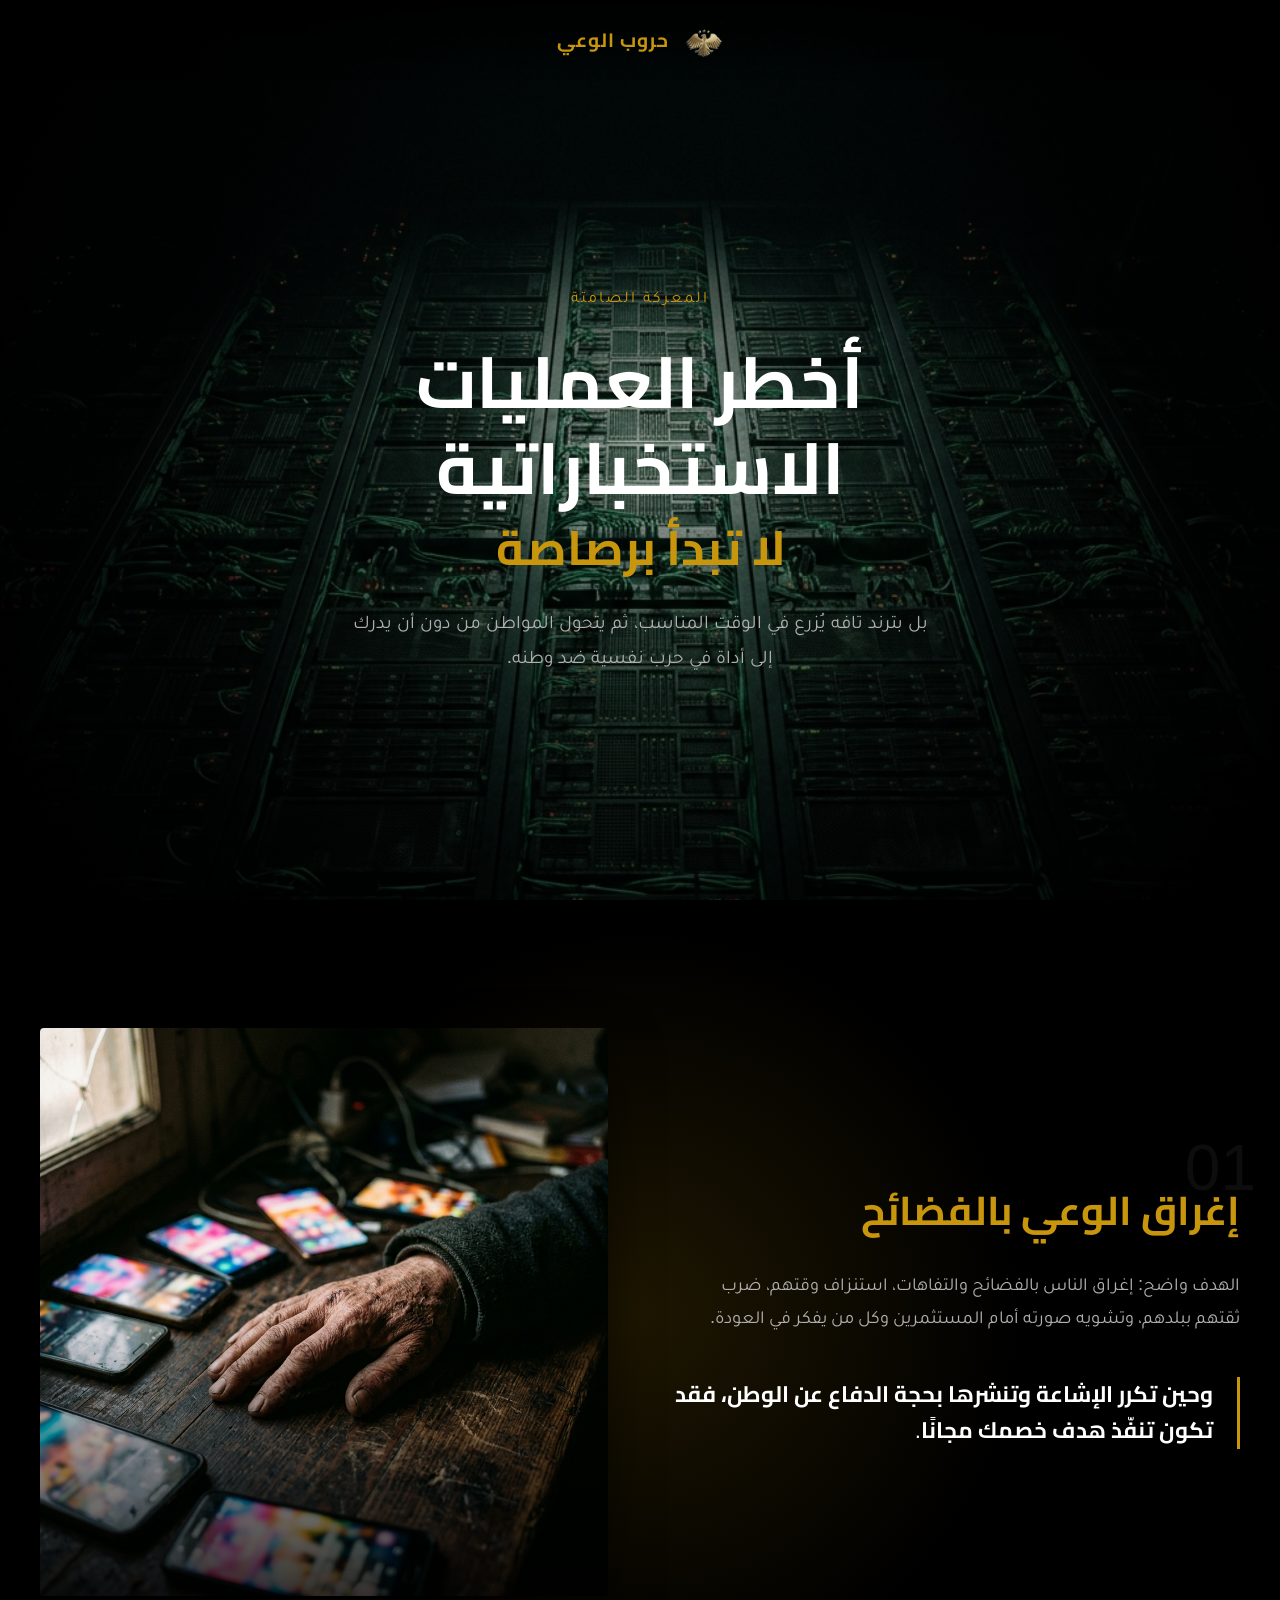
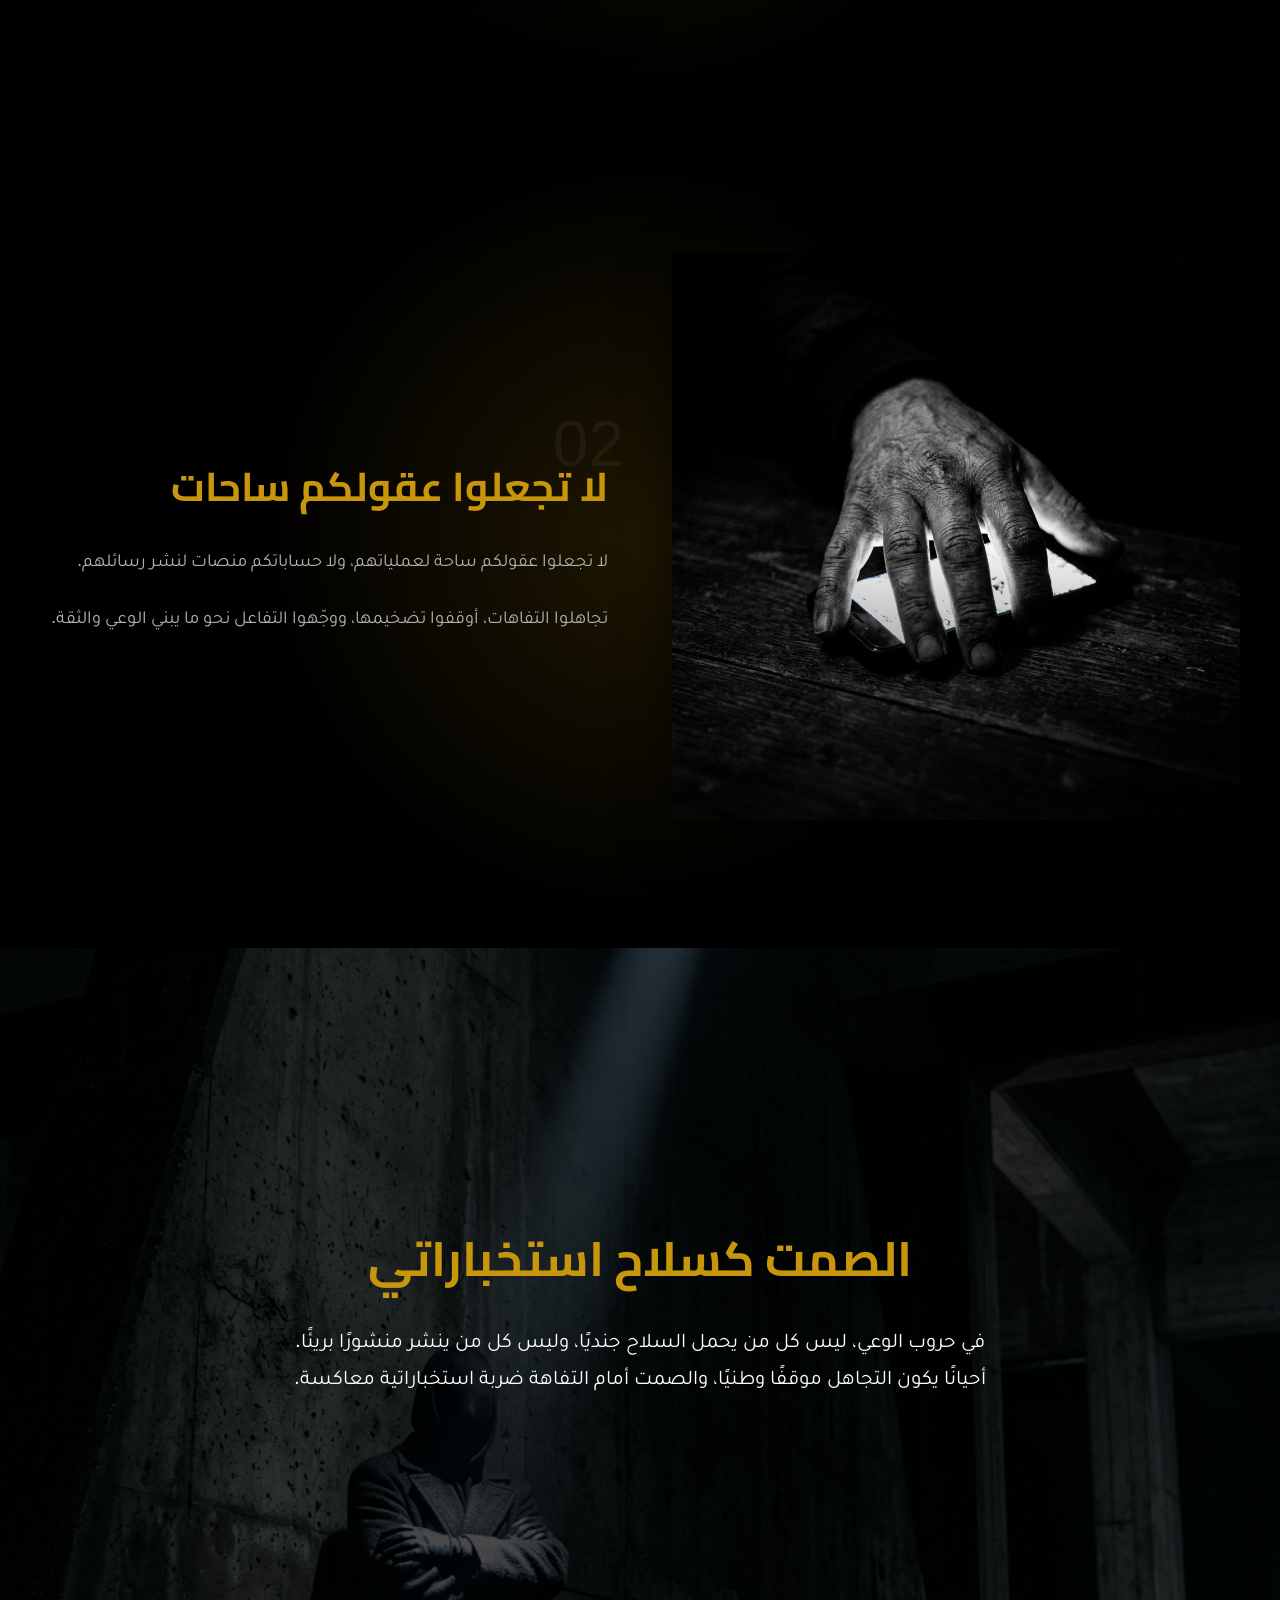
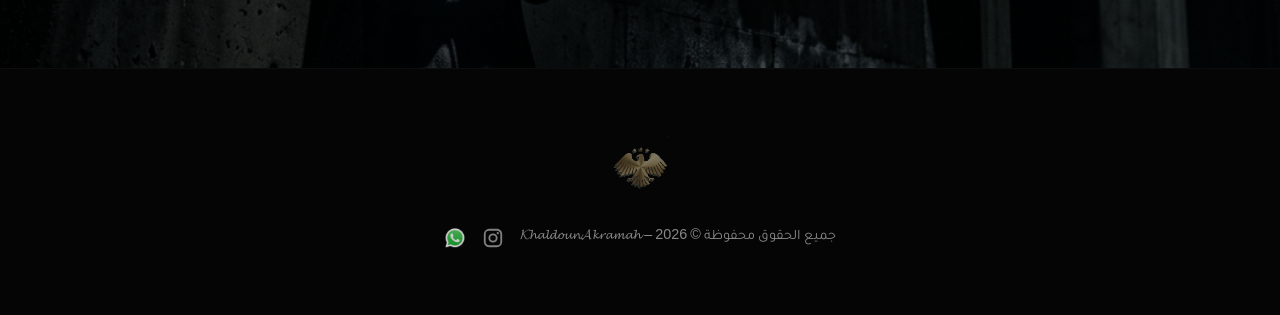
<file: index.html>
<!DOCTYPE html>
<html lang="ar" dir="rtl">
<head>
  <meta charset="UTF-8">
  <meta name="viewport" content="width=device-width, initial-scale=1.0">
  <title>حروب الوعي - الصمت ضربة استخباراتية</title>
  <link rel="stylesheet" href="style.css">
</head>
<body>

  <!-- NAVBAR -->
  <nav class="navbar" id="navbar">
    <div class="nav-brand">
      <img src="images/eagle-transparent.png" alt="العقاب السوري" class="nav-eagle">
      <span class="nav-site-title">حروب الوعي</span>
    </div>
  </nav>

  <!-- HERO SECTION -->
  <header class="hero">
    <div class="hero-bg"></div>
    <div class="hero-overlay"></div>
    <div class="hero-content">
      <div class="hero-label">المعركة الصامتة</div>
      <h1 class="hero-title">
        أخطر العمليات الاستخباراتية
        <span>لا تبدأ برصاصة</span>
      </h1>
      <p class="hero-sub">بل بترند تافه يُزرع في الوقت المناسب، ثم يتحول المواطن من دون أن يدرك إلى أداة في حرب نفسية ضد وطنه.</p>
    </div>
  </header>

  <!-- CHAPTER 1: الهدف الاستخباراتي -->
  <section class="chapter reveal" id="ch1">
    <div class="chapter-inner">
      <div class="chapter-content">
        <div class="chapter-number">01</div>
        <h2 class="chapter-title">إغراق الوعي بالفضائح</h2>
        <div class="chapter-text">
          <p>الهدف واضح: إغراق الناس بالفضائح والتفاهات، استنزاف وقتهم، ضرب ثقتهم ببلدهم، وتشويه صورته أمام المستثمرين وكل من يفكر في العودة.</p>
          <blockquote class="pull-quote">
            وحين تكرر الإشاعة وتنشرها بحجة الدفاع عن الوطن، فقد تكون تنفّذ هدف خصمك مجانًا.
          </blockquote>
        </div>
      </div>
      <div class="chapter-image">
        <img src="images/slide1.jpg" alt="إغراق العقول بالفضائح">
      </div>
    </div>
  </section>

  <!-- CHAPTER 2: الجدار المنيع -->
  <section class="chapter reverse reveal" id="ch2">
    <div class="chapter-inner">
      <div class="chapter-content">
        <div class="chapter-number">02</div>
        <h2 class="chapter-title">لا تجعلوا عقولكم ساحات</h2>
        <div class="chapter-text">
          <p>لا تجعلوا عقولكم ساحة لعملياتهم، ولا حساباتكم منصات لنشر رسائلهم.</p>
          <p>تجاهلوا التفاهات، أوقفوا تضخيمها، ووجّهوا التفاعل نحو ما يبني الوعي والثقة.</p>
        </div>
      </div>
      <div class="chapter-image">
        <img src="images/slide2.jpg" alt="تحصين العقول">
      </div>
    </div>
  </section>

  <!-- CHAPTER 3: الضربة الاستخباراتية (FULL BLEED) -->
  <section class="full-bleed reveal" style="background-image: url('images/slide3.jpg');">
    <div class="full-bleed-overlay"></div>
    <div class="full-bleed-content">
      <h2 class="full-bleed-title">الصمت كسلاح استخباراتي</h2>
      <p class="full-bleed-text">في حروب الوعي، ليس كل من يحمل السلاح جنديًا، وليس كل من ينشر منشورًا بريئًا. أحيانًا يكون التجاهل موقفًا وطنيًا، والصمت أمام التفاهة ضربة استخباراتية معاكسة.</p>
    </div>
  </section>

  <!-- FOOTER -->
  <footer class="footer">
    <img src="images/eagle-transparent.png" alt="العقاب" class="footer-eagle">
    <div class="footer-copyright-row" style="display: flex; align-items: center; justify-content: center; gap: 1rem; flex-wrap: wrap;">
      <p class="footer-copyright" style="margin: 0;">جميع الحقوق محفوظة © 2026 – 𝓚𝓱𝓪𝓵𝓭𝓸𝓾𝓷𝓐𝓴𝓻𝓪𝓶𝓪𝓱</p>
      <div class="footer-social" style="display: flex; gap: 1rem; align-items: center;">
        <a href="https://instagram.com/khaldounakramah" class="footer-ig" target="_blank" style="display: block; opacity: 0.8; transition: opacity 0.3s, transform 0.3s;">
          <img src="images/instagram-icon.svg" alt="انستغرام" style="width: 22px; display: block;">
        </a>
        <a href="https://whatsapp.com/channel/0029VaxHic089ingiKLTmT2H" class="footer-wa" target="_blank" style="display: block; opacity: 0.8; transition: opacity 0.3s, transform 0.3s;">
          <img src="images/whatsapp-icon.png" alt="واتساب" style="width: 22px; display: block;">
        </a>
      </div>
    </div>
  </footer>

  <script src="script.js"></script>
</body>
</html>
</file>
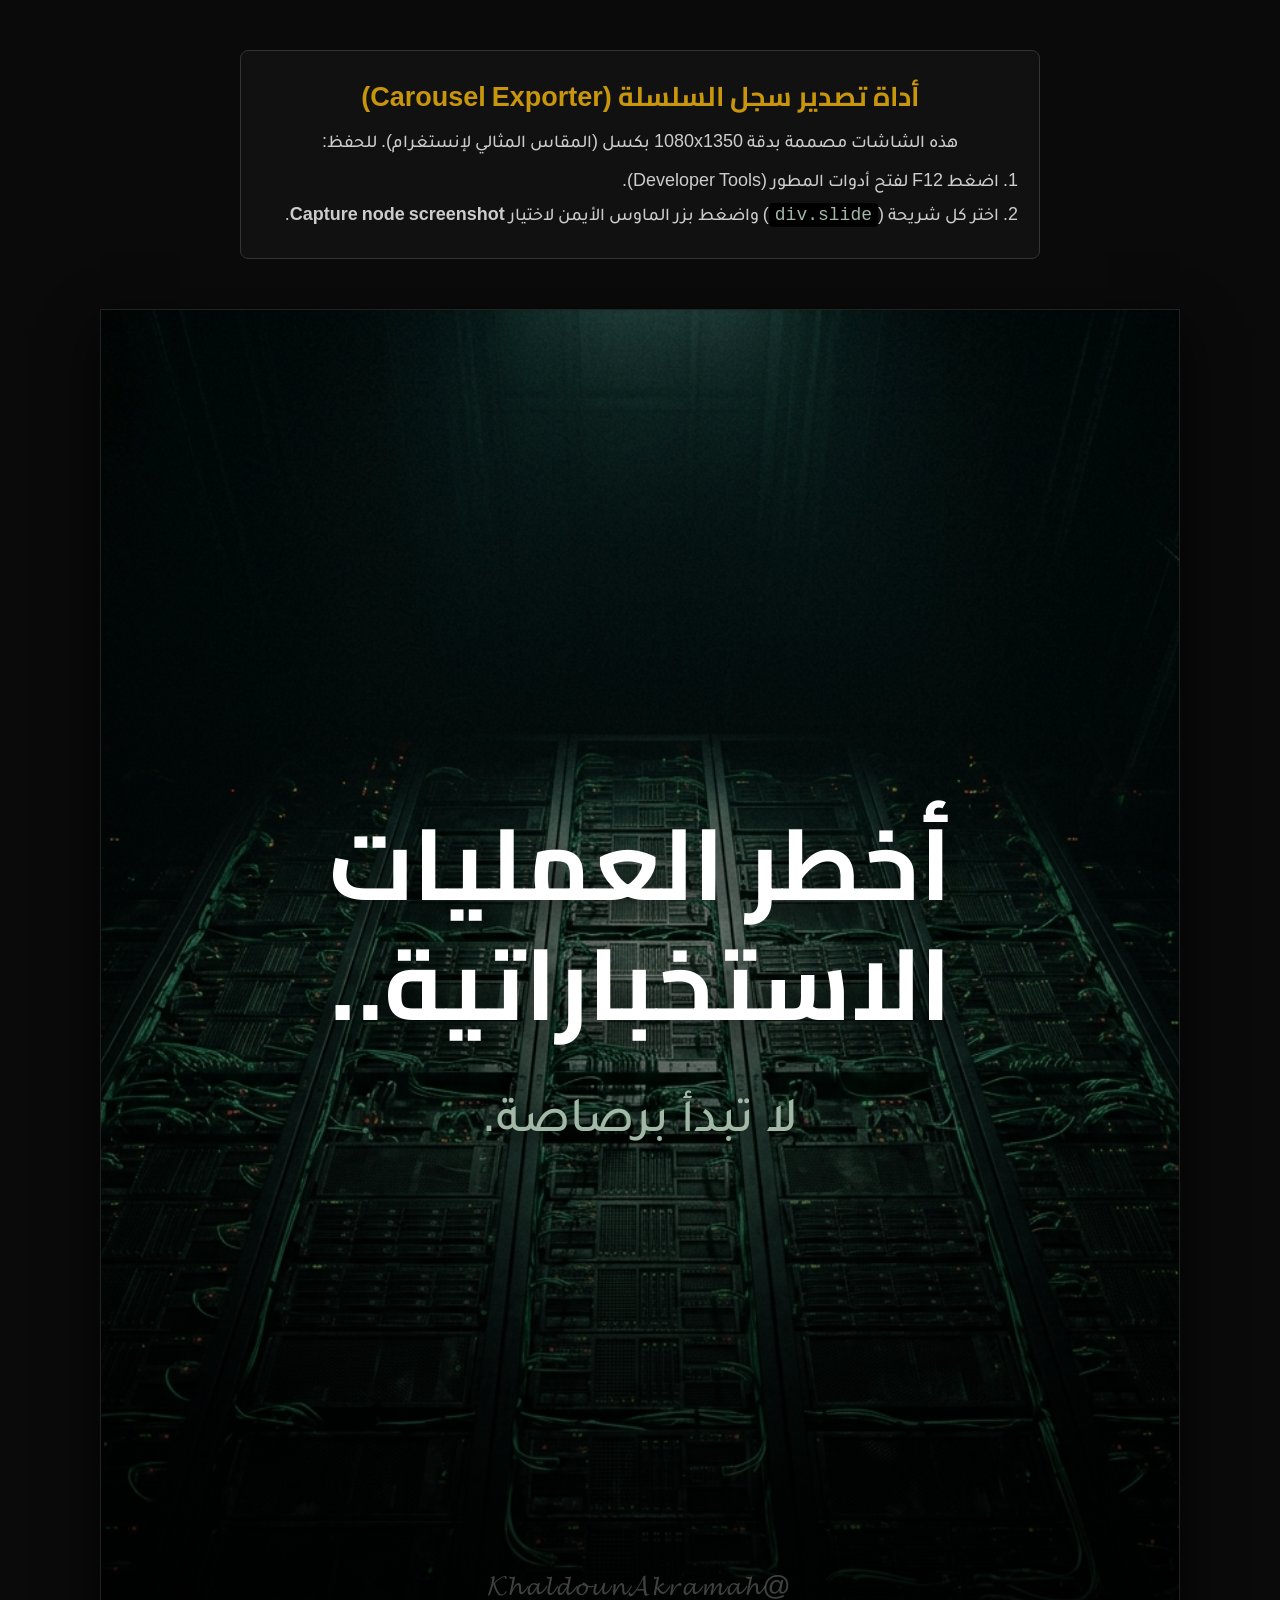
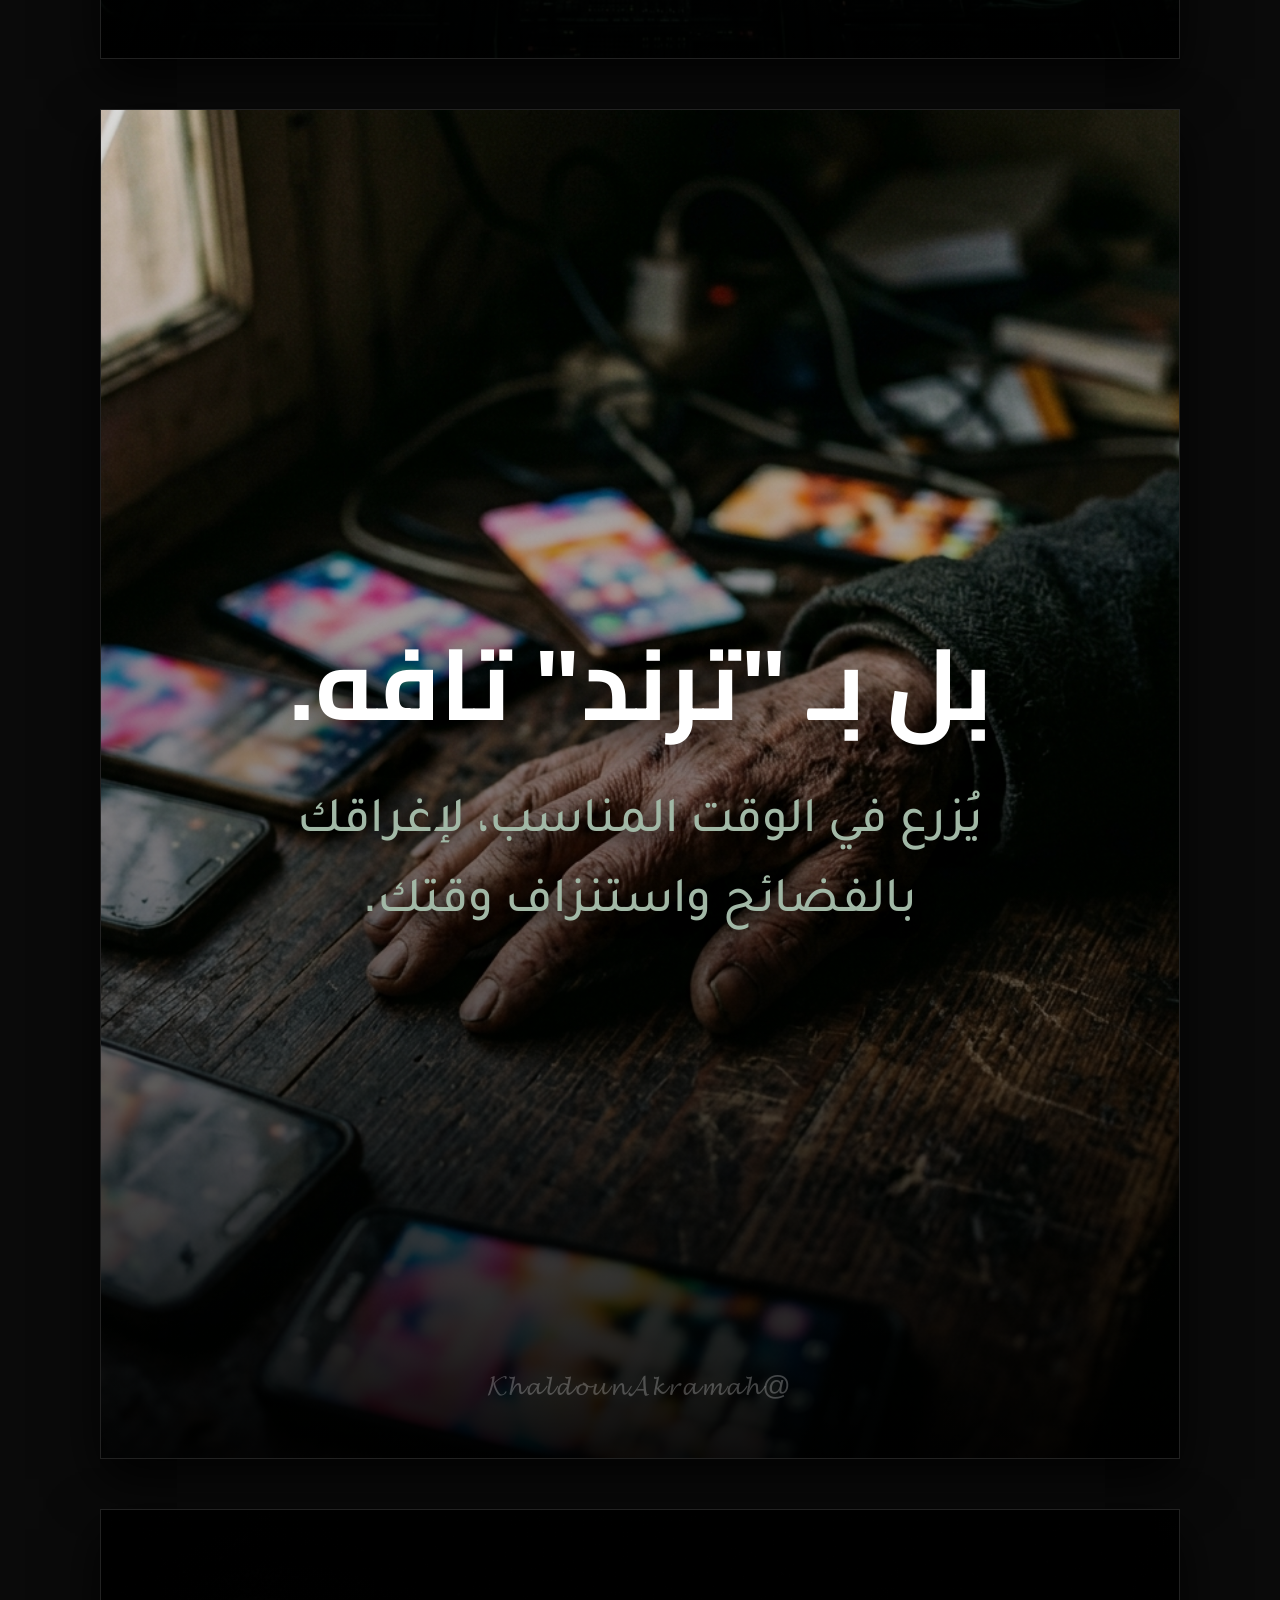
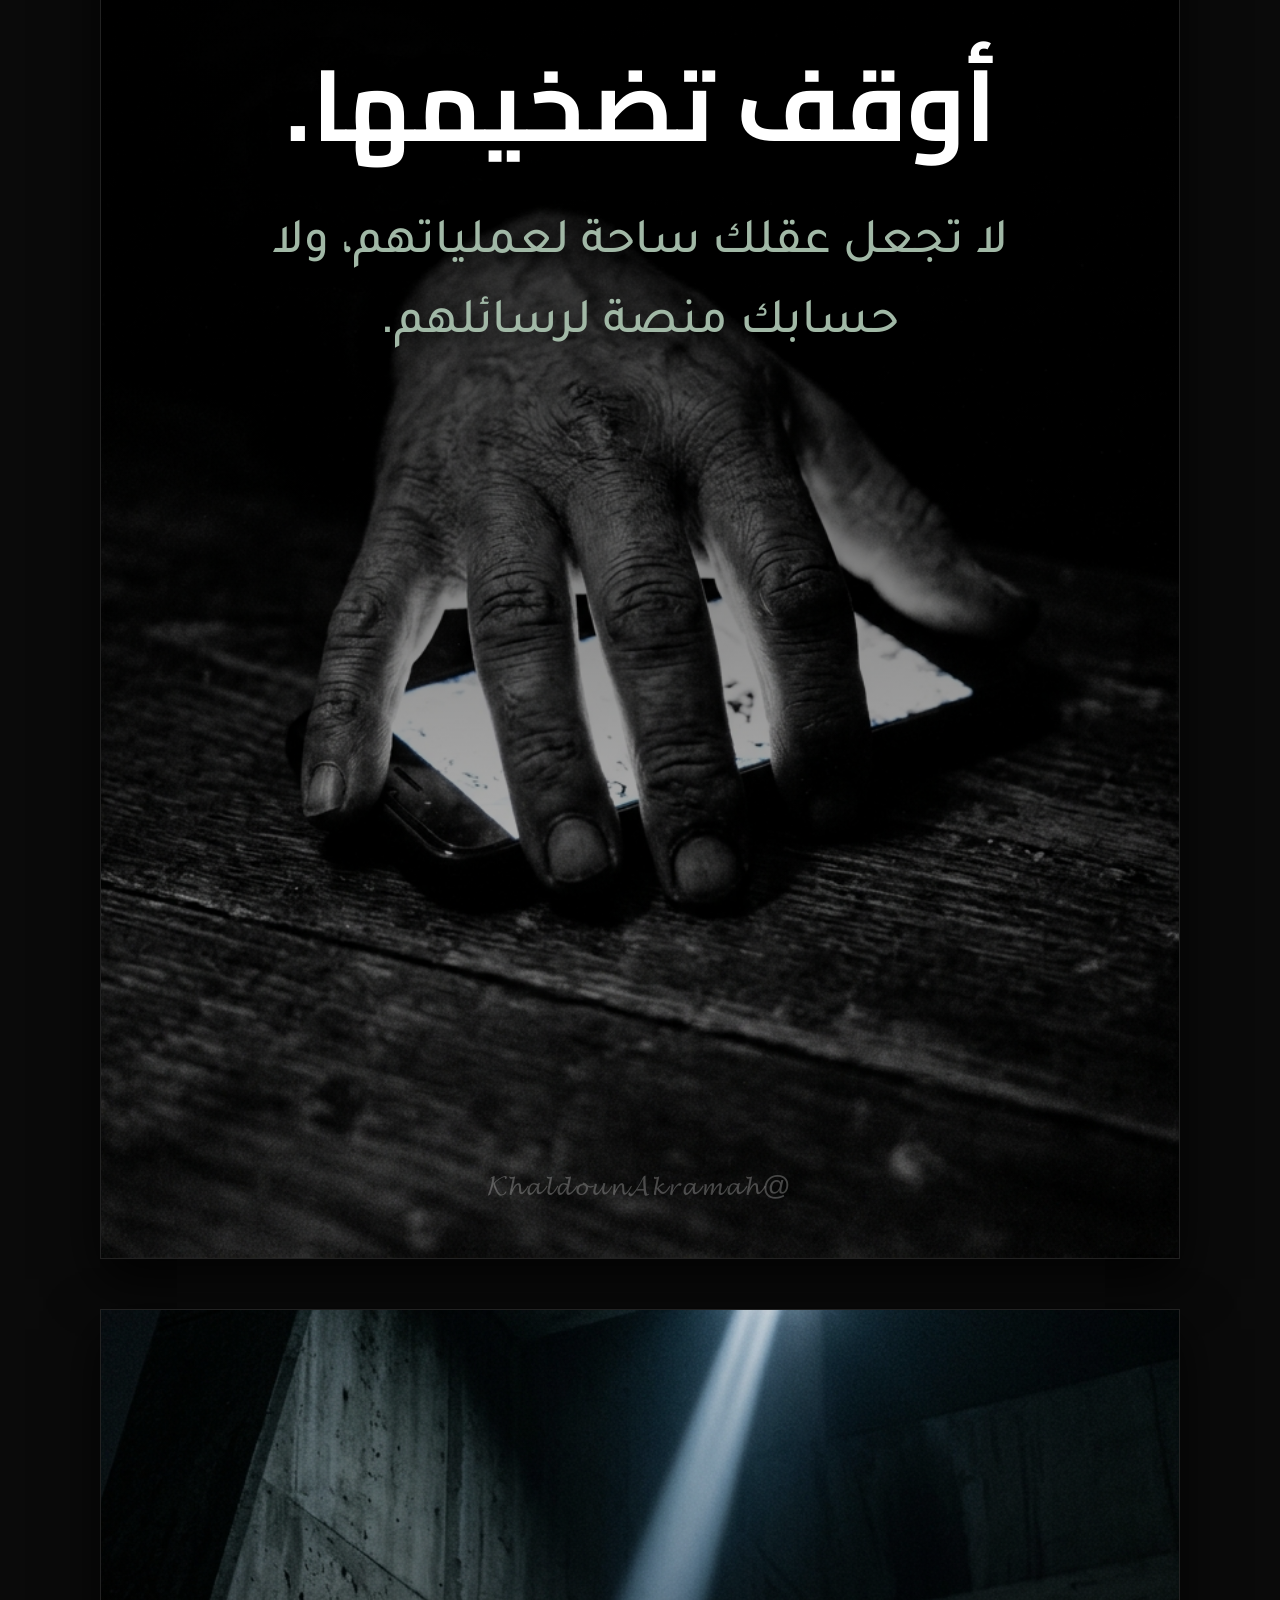
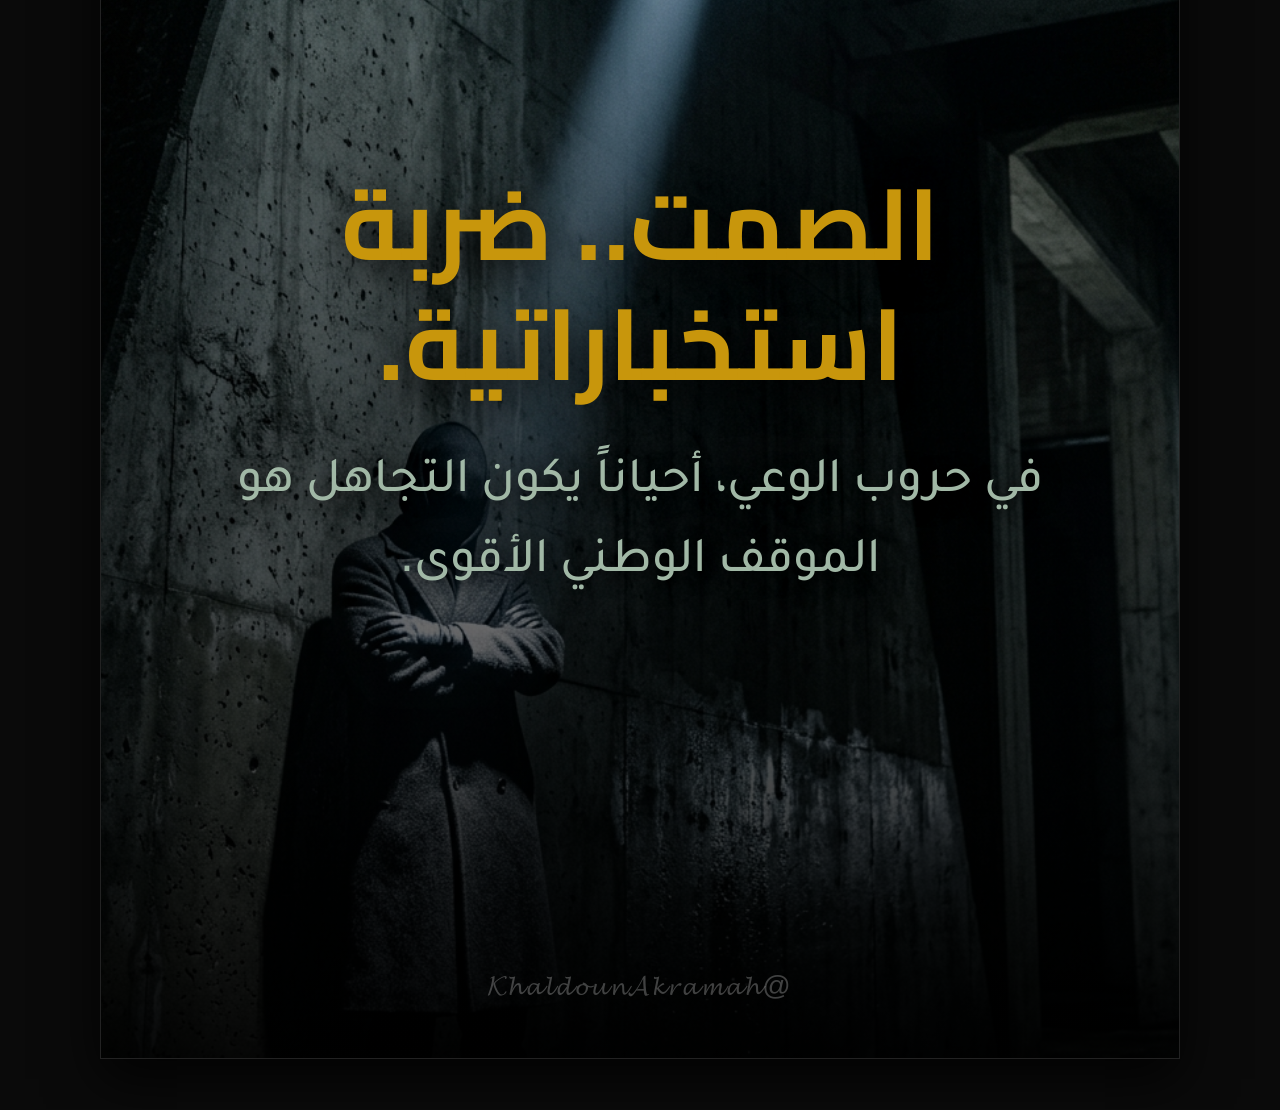
<file: carousel.html>
<!DOCTYPE html>
<html lang="ar" dir="rtl">
<head>
    <meta charset="UTF-8">
    <title>سجل السلسلة - حروب الوعي (Instagram Export)</title>
    <link rel="stylesheet" href="carousel.css">
</head>
<body>
    <!-- Instructions for the user -->
    <div class="instructions">
        <h2>أداة تصدير سجل السلسلة (Carousel Exporter)</h2>
        <p>هذه الشاشات مصممة بدقة 1080x1350 بكسل (المقاس المثالي لإنستغرام). للحفظ:</p>
        <ol>
            <li>اضغط F12 لفتح أدوات المطور (Developer Tools).</li>
            <li>اختر كل شريحة (<code>div.slide</code>) واضغط بزر الماوس الأيمن لاختيار <strong>Capture node screenshot</strong>.</li>
        </ol>
    </div>

    <div class="carousel-container">
        <!-- Slide 1 -->
        <div class="slide slide-1">
            <div class="overlay"></div>
            <div class="content">
                <h1 class="headline">أخطر العمليات الاستخباراتية..</h1>
                <p class="subtext">لا تبدأ برصاصة.</p>
            </div>
            <div class="watermark">@𝓚𝓱𝓪𝓵𝓭𝓸𝓾𝓷𝓐𝓴𝓻𝓪𝓶𝓪𝓱</div>
        </div>

        <!-- Slide 2 -->
        <div class="slide slide-2">
            <div class="overlay"></div>
            <div class="content">
                <h1 class="headline">بل بـ "ترند" تافه.</h1>
                <p class="subtext">يُزرع في الوقت المناسب، لإغراقك بالفضائح واستنزاف وقتك.</p>
            </div>
            <div class="watermark">@𝓚𝓱𝓪𝓵𝓭𝓸𝓾𝓷𝓐𝓴𝓻𝓪𝓶𝓪𝓱</div>
        </div>

        <!-- Slide 3 -->
        <div class="slide slide-3">
            <div class="overlay top-overlay"></div>
            <div class="content bottom-align">
                <h1 class="headline">أوقف تضخيمها.</h1>
                <p class="subtext">لا تجعل عقلك ساحة لعملياتهم، ولا حسابك منصة لرسائلهم.</p>
            </div>
            <div class="watermark">@𝓚𝓱𝓪𝓵𝓭𝓸𝓾𝓷𝓐𝓴𝓻𝓪𝓶𝓪𝓱</div>
        </div>

        <!-- Slide 4 -->
        <div class="slide slide-4">
            <div class="overlay"></div>
            <div class="content">
                <h1 class="headline gold">الصمت.. ضربة استخباراتية.</h1>
                <p class="subtext">في حروب الوعي، أحياناً يكون التجاهل هو الموقف الوطني الأقوى.</p>
            </div>
            <div class="watermark">@𝓚𝓱𝓪𝓵𝓭𝓸𝓾𝓷𝓐𝓴𝓻𝓪𝓶𝓪𝓱</div>
        </div>
    </div>
</body>
</html>
</file>
<file: style.css>
/* ==========================================================================
   JABLEH STYLE - CSS ARCHITECTURE
   ========================================================================== */

/* --- 1. FONTS (Local Only) --- */
@font-face {
  font-family: 'Cairo';
  src: url('fonts/Cairo-Bold.woff2') format('woff2'),
       url('fonts/Cairo-Bold.ttf') format('truetype');
  font-weight: 700;
  font-style: normal;
  font-display: swap;
}

@font-face {
  font-family: 'Tajawal';
  src: url('fonts/Tajawal-Medium.woff2') format('woff2'),
       url('fonts/Tajawal-Medium.ttf') format('truetype');
  font-weight: 500;
  font-style: normal;
  font-display: swap;
}

@font-face {
  font-family: 'Tajawal';
  src: url('fonts/Tajawal-Regular.woff2') format('woff2'),
       url('fonts/Tajawal-Regular.ttf') format('truetype');
  font-weight: 400;
  font-style: normal;
  font-display: swap;
}

/* --- 2. CSS VARIABLES --- */
:root {
  /* Colors */
  --true-black: #000000;
  --dark-bg: #050505;
  --gold: #C8960C;
  --gold-glow: rgba(200, 150, 12, 0.15);
  --deep-green: #114845;
  --sage-green: #A1B8A6;
  --text-primary: #FFFFFF;
  --text-secondary: #B0B0B0;
  --text-dark: #888888;
  
  /* Typography */
  --font-heading: 'Cairo', sans-serif;
  --font-body: 'Tajawal', sans-serif;
  
  /* Spacing */
  --section-pad: 8rem 2rem;
  --nav-height: 80px;
  
  /* Transitions */
  --trans-smooth: all 0.6s cubic-bezier(0.2, 0.8, 0.2, 1);
}

/* --- 3. RESET & BASE --- */
* {
  margin: 0;
  padding: 0;
  box-sizing: border-box;
}

body {
  background-color: var(--true-black);
  color: var(--text-primary);
  font-family: var(--font-body);
  line-height: 1.8;
  overflow-x: hidden;
  -webkit-font-smoothing: antialiased;
}

img {
  max-width: 100%;
  display: block;
}

/* --- 4. NAVBAR --- */
.navbar {
  position: fixed;
  top: 0;
  width: 100%;
  height: var(--nav-height);
  background: linear-gradient(to bottom, rgba(0,0,0,0.9) 0%, rgba(0,0,0,0) 100%);
  display: flex;
  align-items: center;
  justify-content: center;
  z-index: 100;
  transition: var(--trans-smooth);
}

.navbar.scrolled {
  background: rgba(5, 5, 5, 0.95);
  backdrop-filter: blur(10px);
  border-bottom: 1px solid rgba(255, 255, 255, 0.05);
}

.nav-brand {
  display: flex;
  align-items: center;
  gap: 1rem;
}

.nav-eagle {
  height: 40px;
  width: auto;
  opacity: 0.9;
}

.nav-site-title {
  font-family: var(--font-heading);
  font-size: 1.2rem;
  color: var(--gold);
  letter-spacing: 1px;
}

/* --- 5. HERO SECTION --- */
.hero {
  position: relative;
  height: 100vh;
  min-height: 600px;
  display: flex;
  align-items: center;
  justify-content: center;
  text-align: center;
  overflow: hidden;
}

.hero-bg {
  position: absolute;
  top: 0;
  left: 0;
  width: 100%;
  height: 100%;
  background-image: url('images/hero-bg.jpg'); /* Placeholder until generation */
  background-size: cover;
  background-position: center;
  background-color: var(--deep-green);
  z-index: 1;
  transform: scale(1.05);
  transition: transform 10s ease-out;
}

.hero:hover .hero-bg {
  transform: scale(1);
}

.hero-overlay {
  position: absolute;
  top: 0;
  left: 0;
  width: 100%;
  height: 100%;
  background: radial-gradient(circle at center, rgba(0,0,0,0.3) 0%, var(--true-black) 90%);
  z-index: 2;
}

.hero-content {
  position: relative;
  z-index: 3;
  max-width: 800px;
  padding: 0 2rem;
  margin-top: 4rem;
}

.hero-label {
  font-family: var(--font-body);
  font-size: 1rem;
  color: var(--gold);
  margin-bottom: 1.5rem;
  letter-spacing: 2px;
  text-transform: uppercase;
  opacity: 0;
  transform: translateY(20px);
  animation: fadeUp 1s ease forwards 0.5s;
}

.hero-title {
  font-family: var(--font-heading);
  font-size: clamp(2.5rem, 6vw, 4.5rem);
  line-height: 1.2;
  margin-bottom: 2rem;
  opacity: 0;
  transform: translateY(20px);
  animation: fadeUp 1s ease forwards 0.8s;
}

.hero-title span {
  display: block;
  color: var(--gold);
  font-size: clamp(1.8rem, 4vw, 3rem);
  margin-top: 0.5rem;
}

.hero-sub {
  font-size: 1.2rem;
  color: var(--text-secondary);
  max-width: 600px;
  margin: 0 auto;
  opacity: 0;
  transform: translateY(20px);
  animation: fadeUp 1s ease forwards 1.1s;
}

/* --- 6. CHAPTERS --- */
.chapter {
  padding: var(--section-pad);
  background: var(--true-black);
  position: relative;
}

.chapter::before {
  content: '';
  position: absolute;
  top: 50%;
  left: 50%;
  transform: translate(-50%, -50%);
  width: 60vw;
  height: 60vw;
  background: radial-gradient(circle, var(--gold-glow) 0%, transparent 70%);
  z-index: 0;
  pointer-events: none;
}

.chapter-inner {
  max-width: 1200px;
  margin: 0 auto;
  display: grid;
  grid-template-columns: 1fr 1fr;
  gap: 4rem;
  align-items: center;
  position: relative;
  z-index: 1;
}

.chapter.reverse .chapter-inner {
  direction: ltr;
}

.chapter.reverse .chapter-content {
  direction: rtl;
}

.chapter-content {
  padding: 2rem 0;
}

.chapter-number {
  font-family: var(--font-heading);
  font-size: 4rem;
  color: rgba(255, 255, 255, 0.05);
  line-height: 1;
  margin-bottom: -1.5rem;
  margin-right: -1rem;
}

.chapter-title {
  font-family: var(--font-heading);
  font-size: 2.5rem;
  color: var(--gold);
  margin-bottom: 1.5rem;
  position: relative;
}

.chapter-text {
  font-size: 1.15rem;
  color: var(--text-secondary);
}

.chapter-text p {
  margin-bottom: 1.5rem;
}

.pull-quote {
  font-family: var(--font-heading);
  font-size: 1.4rem;
  color: var(--text-primary);
  border-right: 3px solid var(--gold);
  padding-right: 1.5rem;
  margin: 2.5rem 0;
  line-height: 1.6;
}

.chapter-image {
  position: relative;
  border-radius: 4px;
  overflow: hidden;
  box-shadow: 0 20px 50px rgba(0,0,0,0.5);
}

.chapter-image::after {
  content: '';
  position: absolute;
  inset: 0;
  background: linear-gradient(to top, rgba(0,0,0,0.8) 0%, transparent 50%);
  pointer-events: none;
}

.chapter-image img {
  width: 100%;
  height: auto;
  transition: transform 1.5s ease;
  background-color: var(--deep-green); /* Fallback */
}

.chapter-image:hover img {
  transform: scale(1.05);
}

/* --- 7. FULL BLEED SECTION --- */
.full-bleed {
  position: relative;
  height: 80vh;
  min-height: 500px;
  display: flex;
  align-items: center;
  justify-content: center;
  text-align: center;
  background-attachment: fixed;
  background-size: cover;
  background-position: center;
  background-color: var(--deep-green);
}

.full-bleed-overlay {
  position: absolute;
  inset: 0;
  background: rgba(0, 0, 0, 0.7);
}

.full-bleed-content {
  position: relative;
  z-index: 2;
  max-width: 800px;
  padding: 0 2rem;
}

.full-bleed-title {
  font-family: var(--font-heading);
  font-size: 3rem;
  color: var(--gold);
  margin-bottom: 1.5rem;
}

.full-bleed-text {
  font-size: 1.3rem;
  color: var(--text-primary);
  line-height: 1.8;
}

/* --- 8. FOOTER --- */
.footer {
  background: #050505;
  padding: 4rem 2rem;
  text-align: center;
  border-top: 1px solid rgba(255,255,255,0.03);
}

.footer-eagle {
  height: 60px;
  width: auto;
  margin: 0 auto 2rem;
  opacity: 0.5;
}

.footer-copyright {
  font-family: var(--font-body);
  color: var(--text-dark);
  font-size: 0.9rem;
}

.footer-social a:hover {
  opacity: 1 !important;
  transform: translateY(-2px);
}

/* --- 9. ANIMATIONS & REVEAL --- */
.reveal {
  opacity: 0;
  transform: translateY(40px);
  transition: var(--trans-smooth);
}

.reveal.active {
  opacity: 1;
  transform: translateY(0);
}

@keyframes fadeUp {
  from {
    opacity: 0;
    transform: translateY(20px);
  }
  to {
    opacity: 1;
    transform: translateY(0);
  }
}

/* --- 10. RESPONSIVE --- */
@media (max-width: 992px) {
  .chapter-inner {
    grid-template-columns: 1fr;
    gap: 3rem;
  }
  
  .chapter.reverse .chapter-inner {
    direction: rtl;
  }
  
  .chapter.reverse .chapter-content {
    direction: rtl;
  }
  
  .chapter-image {
    order: -1;
  }
}

@media (max-width: 768px) {
  :root {
    --section-pad: 5rem 1.5rem;
  }
  
  .chapter-title {
    font-size: 2rem;
  }
  
  .full-bleed-title {
    font-size: 2.2rem;
  }
}
</file>
<file: carousel.css>
/* Carousel Generator for Instagram (1080x1350) */

@font-face {
  font-family: 'Cairo';
  src: url('fonts/Cairo-Bold.woff2') format('woff2'),
       url('fonts/Cairo-Bold.ttf') format('truetype');
  font-weight: 700;
}
@font-face {
  font-family: 'Tajawal';
  src: url('fonts/Tajawal-Medium.woff2') format('woff2'),
       url('fonts/Tajawal-Medium.ttf') format('truetype');
  font-weight: 500;
}

* {
    margin: 0;
    padding: 0;
    box-sizing: border-box;
}

body {
    background: #0a0a0a;
    color: #fff;
    padding: 50px;
    font-family: 'Tajawal', sans-serif;
    -webkit-font-smoothing: antialiased;
}

.instructions {
    text-align: center;
    margin-bottom: 50px;
    padding: 20px;
    background: #111;
    border: 1px solid #333;
    border-radius: 8px;
    font-size: 18px;
    color: #ccc;
    max-width: 800px;
    margin-left: auto;
    margin-right: auto;
}

.instructions h2 {
    color: #C8960C;
    margin-bottom: 10px;
    font-family: 'Cairo', sans-serif;
}

.instructions ol {
    margin-top: 15px;
    padding-right: 20px;
    text-align: right;
    direction: rtl;
}

.instructions li {
    margin-bottom: 10px;
}

.instructions code {
    background: #000;
    padding: 2px 6px;
    border-radius: 4px;
    color: #A1B8A6;
}

.carousel-container {
    display: flex;
    gap: 50px;
    flex-wrap: wrap;
    justify-content: center;
}

.slide {
    position: relative;
    width: 1080px;
    height: 1350px;
    background-color: #000;
    background-size: cover;
    background-position: center;
    overflow: hidden;
    box-shadow: 0 20px 50px rgba(0,0,0,0.8);
    border: 1px solid #222;
}

/* Map images to slides */
.slide-1 { background-image: url('images/hero-bg.jpg'); }
.slide-2 { background-image: url('images/slide1.jpg'); }
.slide-3 { background-image: url('images/slide2.jpg'); }
.slide-4 { background-image: url('images/slide3.jpg'); }

.overlay {
    position: absolute;
    inset: 0;
    background: linear-gradient(to top, rgba(0,0,0,0.95) 0%, rgba(0,0,0,0.6) 30%, rgba(0,0,0,0.1) 100%);
    z-index: 1;
}

.overlay.top-overlay {
    background: linear-gradient(to bottom, rgba(0,0,0,0.95) 0%, rgba(0,0,0,0.6) 30%, rgba(0,0,0,0.1) 100%);
}

.content {
    position: absolute;
    top: 50%;
    left: 10%;
    right: 10%;
    transform: translateY(-50%);
    z-index: 2;
    text-align: center;
    direction: rtl;
}

.content.bottom-align {
    top: 10%;
    transform: none;
}

.headline {
    font-family: 'Cairo', sans-serif;
    font-size: 100px;
    color: #FFF;
    line-height: 1.2;
    margin-bottom: 40px;
    text-shadow: 0 10px 40px rgba(0,0,0,0.9);
}

.headline.gold {
    color: #C8960C;
}

.subtext {
    font-size: 50px;
    color: #A1B8A6;
    line-height: 1.6;
    text-shadow: 0 5px 20px rgba(0,0,0,0.9);
    font-weight: 500;
}

.watermark {
    position: absolute;
    bottom: 50px;
    left: 0;
    width: 100%;
    text-align: center;
    font-size: 28px;
    color: rgba(255, 255, 255, 0.25);
    z-index: 3;
    font-family: 'Tajawal', sans-serif;
    letter-spacing: 2px;
}
</file>
